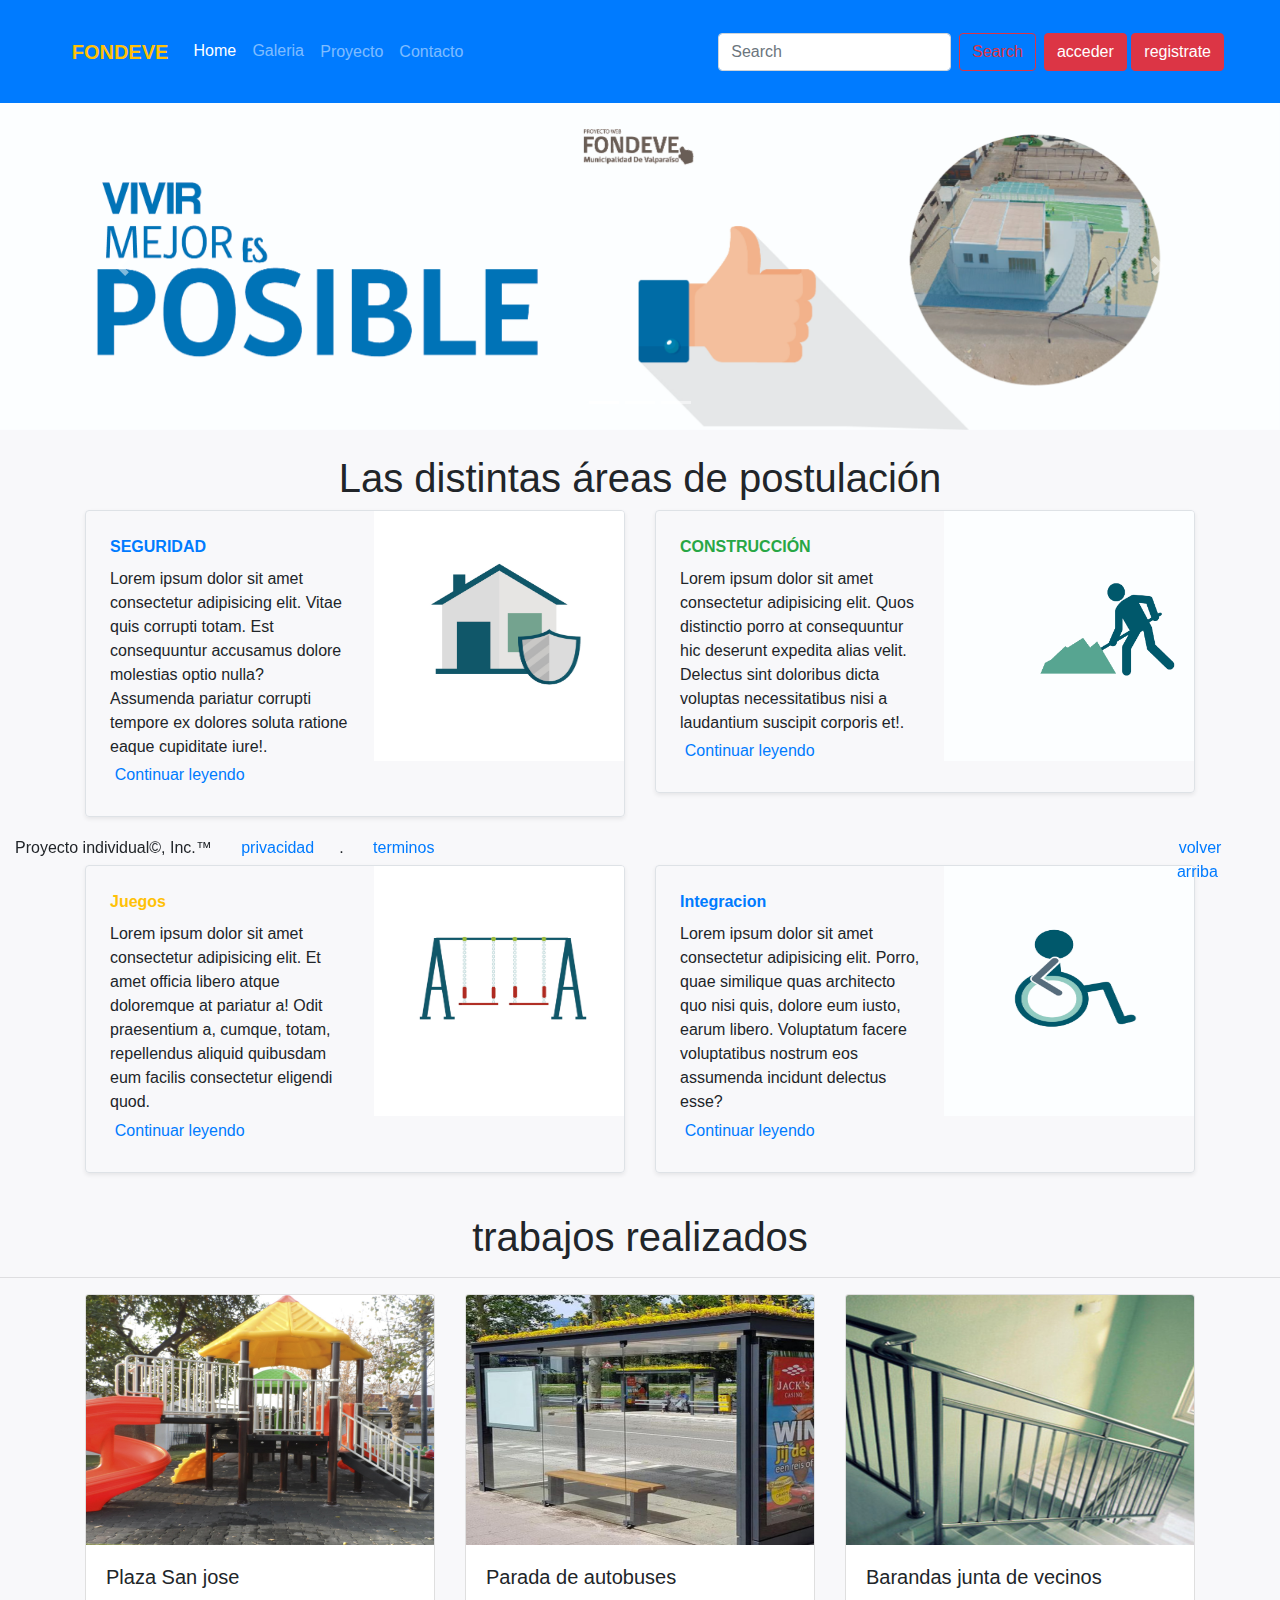
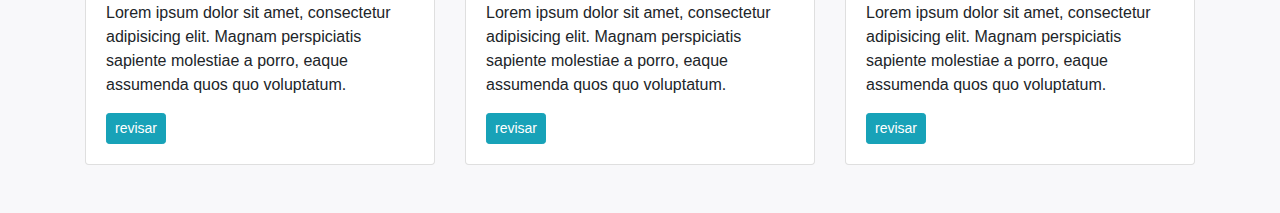
<file: index.html>
<!doctype html>
<html lang="en">

    <head>
        <!-- Required meta tags -->
        <meta charset="utf-8">
        <meta name="viewport" content="width=device-width, initial-scale=1, shrink-to-fit=no">

        <!-- Bootstrap CSS -->
        <link rel="stylesheet" href="https://stackpath.bootstrapcdn.com/bootstrap/4.4.1/css/bootstrap.min.css"
            integrity="sha384-Vkoo8x4CGsO3+Hhxv8T/Q5PaXtkKtu6ug5TOeNV6gBiFeWPGFN9MuhOf23Q9Ifjh" crossorigin="anonymous">
        <link rel="stylesheet" href="css/style.css">

        <title>Proyecto Personal// Gonzalo Carrasco</title>
 
        <script src="./proyect.js"></script>
    

    </head>

    <body>

        
       

        <nav class="navbar navbar-expand-lg navbar-dark bg-primary px-5 sticky-top">
            <a class="navbar-brand text-warning font-weight-bold" href="javascript:void(0)">FONDEVE</a>
            <button class="navbar-toggler" type="button" data-toggle="collapse" data-target="#navbarSupportedContent"
                aria-controls="navbarSupportedContent" aria-expanded="false" aria-label="Toggle navigation">
                <span class="navbar-toggler-icon"></span>
            </button>

            <div class="collapse navbar-collapse" id="navbarSupportedContent">
                <ul class="navbar-nav mr-auto">
                    <li class="nav-item active">
                        <a class="nav-link" href="index.html">Home <span class="sr-only">(current)</span></a>
                    </li>
                    <li class="nav-item">
                        <a class="nav-link" href="galeria.html">Galeria</a>
                    </li>
                    <li class="nav-item">
                        <a class="nav-link" href="about.html">Proyecto</a>
                    </li>
                    
                        <div class="dropdown-menu navbar-dark bg-primary" aria-labelledby="navbarDropdown">
                            <a class="dropdown-item" href="#">crear cuenta</a>
                            <a class="dropdown-item" href="#">asesoria técnica</a>
                            <div class="dropdown-divider"></div>
                            <a class="dropdown-item" href="#">Write Your Feedback</a>
                        </div>
                    </li>
                    <li class="nav-item">
                        <a class="nav-link" href="contact.html">Contacto</a>
                    </li>
                </ul>
                <form class="form-inline my-2 my-lg-0">
                    <input class="form-control mr-sm-2" type="search" placeholder="Search" aria-label="Search">
                    <button class="btn btn-outline-danger my-2 my-sm-0" type="submit">Search</button>
                </form>
                <div class="mx-2">
                    <button class="btn btn-danger" data-toggle="modal" data-target="#loginModal" >acceder</button>
                    <button class="btn btn-danger" data-toggle="modal" data-target="#signupModal" >registrate</button>
                </div>
            </div>
        </nav>
        <!-- login modal  -->     <!-- Modal -->
        <div class="modal fade" id="loginModal" tabindex="-1" role="dialog" aria-labelledby="loginModalLabel"
            aria-hidden="true">
            <div class="modal-dialog" role="document">
                <div class="modal-content">
                    <div class="modal-header">
                        <h5 class="modal-title" id="exampleModalLabel">vecin@ acceda a su cuenta</h5>
                        <button type="button" class="close" data-dismiss="modal" aria-label="Close">
                            <span aria-hidden="true">&times;</span>
                        </button>
                    </div>
                    <div class="modal-body">
                        <form>
                            <div class="form-group">
                              <label for="exampleInputEmail1">Email </label>
                              <input type="email" class="form-control" id="exampleInputEmail1" aria-describedby="emailHelp">
                             
                            </div>
                            <div class="form-group">
                              <label for="exampleInputPassword1">Password</label>
                              <input type="password" class="form-control" id="exampleInputPassword1">
                            </div>
                            <div class="form-group form-check">
                              <input type="checkbox" class="form-check-input" id="exampleCheck1">
                            </div>
                            <button type="submit" class="btn btn-primary">ingresar</button>
                          </form>
                    </div>
                    <div class="modal-footer">
                        <button type="button" class="btn btn-secondary" data-dismiss="modal">Close</button>
                    </div>
                </div>
            </div>
        </div>

        <!-- signup modal  -->
       
        <!-- Modal -->
        <div class="modal fade" id="signupModal" tabindex="-1" role="dialog" aria-labelledby="signupModalLabel"
            aria-hidden="true">
            <div class="modal-dialog" role="document">
                <div class="modal-content">
                    <div class="modal-header">
                        <h5 class="modal-title" id="exampleModalLabel">Bienvenidos </h5>
                        <button type="button" class="close" data-dismiss="modal" aria-label="Close">
                            <span aria-hidden="true">&times;</span>
                        </button>
                    </div>
                    <div class="modal-body">
                        <form>
                            <div class="form-group">
                              <label for="exampleInputEmail1">Email </label>
                              <input type="email" class="form-control" id="exampleInputEmail1" aria-describedby="emailHelp">
                            </div>
                            <div class="form-group">
                              <label for="exampleInputPassword1">Password</label>
                              <input type="password" class="form-control" id="exampleInputPassword1">
                            </div>
                            <div class="form-group">
                                <label for="cexampleInputPassword1">Confirmar Password</label>
                                <input type="password" class="form-control" id="cexampleInputPassword1">
                              </div>
                            <button type="submit" class="btn btn-primary">Crear cuenta</button>
                          </form>
                    </div>
                    <div class="modal-footer">
                        <button type="button" class="btn btn-secondary" data-dismiss="modal">cerrar</button>
                    </div>
                </div>
            </div>
        </div>
        <!-- slider start  -->
        <div id="carouselExampleCaptions" class="carousel slide carousel-fade" data-ride="carousel">
            <ol class="carousel-indicators">
                <li data-target="#carouselExampleCaptions" data-slide-to="0" class="active"></li>
                <li data-target="#carouselExampleCaptions" data-slide-to="1"></li>
                <li data-target="#carouselExampleCaptions" data-slide-to="2"></li>
            </ol>
            <div class="carousel-inner">
                <div class="carousel-item active">
                    <img src="img/slider02.jpg" class="d-block w-100" alt="...">
                    <div class="carousel-caption d-none d-md-block">
                        
                    </div>
                </div>
                <div class="carousel-item">
                    <img src="img/slider00.jpg" class="d-block w-100" alt="...">
                    <div class="carousel-caption d-none d-md-block">
                       
                    </div>
                </div>
                <div class="carousel-item">
                    <img src="img/slider03.jpg" class="d-block w-100" alt="...">
                    <div class="carousel-caption d-none d-md-block">
                     
                    </div>
                </div>
            </div>
            <a class="carousel-control-prev" href="#carouselExampleCaptions" role="button" data-slide="prev">
                <span class="carousel-control-prev-icon" aria-hidden="true"></span>
                <span class="sr-only">Previous</span>
            </a>
            <a class="carousel-control-next" href="#carouselExampleCaptions" role="button" data-slide="next">
                <span class="carousel-control-next-icon" aria-hidden="true"></span>
                <span class="sr-only">Next</span>
            </a>
        </div>

        <!-- card start  -->

        <div class="container my-4">
            <h1 class="text-center mb-2">Las distintas áreas de postulación</h1>
            <div class="row mb-2">
                <div class="col-md-6">
                    <div
                        class="row no-gutters border rounded overflow-hidden flex-md-row mb-4 shadow-sm h-md-250 position-relative">
                        <div class="col p-4 d-flex flex-column position-static">
                            <strong class="d-inline-block mb-2 text-primary">SEGURIDAD</strong>
                            <p class="card-text mb-auto">Lorem ipsum dolor sit amet consectetur adipisicing elit. Vitae quis corrupti totam. Est consequuntur accusamus dolore molestias optio nulla? Assumenda pariatur corrupti tempore ex dolores soluta ratione eaque cupiditate iure!.</p>
                            <a href="#" class="stretched-link">Continuar leyendo</a>
                        </div>
                        <div class="col-auto d-none d-lg-block">
                            <img class="bd-placeholder-img" width="250" height="250" src="img/thumb1.jpg" alt="" />
                        </div>
                    </div>
                </div>

                <div class="col-md-6">
                    <div
                        class="row no-gutters border rounded overflow-hidden flex-md-row mb-4 shadow-sm h-md-250 position-relative">
                        <div class="col p-4 d-flex flex-column position-static">
                            <strong class="d-inline-block mb-2 text-success">CONSTRUCCIÓN</strong>
                            <p class="card-text mb-auto">Lorem ipsum dolor sit amet consectetur adipisicing elit. Quos distinctio porro at consequuntur hic deserunt expedita alias velit. Delectus sint doloribus dicta voluptas necessitatibus nisi a laudantium suscipit corporis et!.</p>
                            <a href="#" class="stretched-link">Continuar leyendo</a>
                        </div>
                        <div class="col-auto d-none d-lg-block">
                            <img class="bd-placeholder-img" width="250" height="250" src="img/thumb2.jpg" alt="" />
                        </div>
                    </div>
                </div>
            </div>
        </div>
        <div class="container my-2">
            <div class="row mb-2">
                <div class="col-md-6">
                    <div
                        class="row no-gutters border rounded overflow-hidden flex-md-row mb-4 shadow-sm h-md-250 position-relative">
                        <div class="col p-4 d-flex flex-column position-static">
                            <strong class="d-inline-block mb-2 text-warning">Juegos</strong>
                            <p class="card-text mb-auto">Lorem ipsum dolor sit amet consectetur adipisicing elit. Et amet officia libero atque doloremque at pariatur a! Odit praesentium a, cumque, totam, repellendus aliquid quibusdam eum facilis consectetur eligendi quod.</p>
                            <a href="#" class="stretched-link">Continuar leyendo</a>
                        </div>
                        <div class="col-auto d-none d-lg-block">
                            <img class="bd-placeholder-img" width="250" height="250" src="img/thumb3.jpg" alt="" />
                        </div>
                    </div>
                </div>

                <div class="col-md-6">
                    <div
                        class="row no-gutters border rounded overflow-hidden flex-md-row mb-4 shadow-sm h-md-250 position-relative">
                        <div class="col p-4 d-flex flex-column position-static">
                            <strong class="d-inline-block mb-2 text-primary">Integracion</strong>
                            <p class="card-text mb-auto">Lorem ipsum dolor sit amet consectetur adipisicing elit. Porro, quae similique quas architecto quo nisi quis, dolore eum iusto, earum libero. Voluptatum facere voluptatibus nostrum eos assumenda incidunt delectus esse?</p>
                            <a href="#" class="stretched-link">Continuar leyendo</a>
                        </div>
                        <div class="col-auto d-none d-lg-block">
                            <img class="bd-placeholder-img" width="250" height="250" src="img/integración.jpg" alt="" />
                        </div>
                    </div>
                </div>
            </div>
        </div>

        <!-- section Gallary -->

       
        <h1 class="text-center my-3">trabajos realizados</h1>
        <hr>
       <div class="container mb-5">   
          <div class="card-deck">
              <div class="card">
                <img src="img/002.jpg" class="card-img-top" alt="...">
                <div class="card-body">
                  <h5 class="card-title">Plaza San jose</h5>
                  <p class="card-text">Lorem ipsum dolor sit amet, consectetur adipisicing elit. Magnam perspiciatis sapiente molestiae a porro, eaque assumenda quos quo voluptatum.</p>
                  <button class="btn btn-info btn-sm">revisar</button>
                </div>
              </div>
              <div class="card">
                <img src="img/03.jpg" class="card-img-top" alt="...">
                <div class="card-body">
                  <h5 class="card-title">Parada de autobuses </h5>
                  <p class="card-text">Lorem ipsum dolor sit amet, consectetur adipisicing elit. Magnam perspiciatis sapiente molestiae a porro, eaque assumenda quos quo voluptatum.</p>
                  <button class="btn btn-info btn-sm">revisar</button>
                </div>
              </div>
              <div class="card">
                <img src="img/003.jpg" class="card-img-top">
                <div class="card-body">
                  <h5 class="card-title">Barandas junta de vecinos</h5>
                  <p class="card-text">Lorem ipsum dolor sit amet, consectetur adipisicing elit. Magnam perspiciatis sapiente molestiae a porro, eaque assumenda quos quo voluptatum.</p>
                  <button class="btn btn-info btn-sm">revisar</button>
                </div>
              </div>
            </div>
       </div>
        
        

        <footer class="container-fluid fixed-bottom">
            <p class="float-right"><a href="#">volver arriba</a></p>
            <p>Proyecto individual&copy;, Inc.&trade; <a href="#">privacidad</a>. <a href="#">terminos</a></p>
        </footer>
        <!-- Optional JavaScript -->
        <!-- jQuery first, then Popper.js, then Bootstrap JS -->
        <script src="https://code.jquery.com/jquery-3.4.1.slim.min.js"
            integrity="sha384-J6qa4849blE2+poT4WnyKhv5vZF5SrPo0iEjwBvKU7imGFAV0wwj1yYfoRSJoZ+n"
            crossorigin="anonymous"></script>
        <script src="https://cdn.jsdelivr.net/npm/popper.js@1.16.0/dist/umd/popper.min.js"
            integrity="sha384-Q6E9RHvbIyZFJoft+2mJbHaEWldlvI9IOYy5n3zV9zzTtmI3UksdQRVvoxMfooAo"
            crossorigin="anonymous"></script>
        <script src="https://stackpath.bootstrapcdn.com/bootstrap/4.4.1/js/bootstrap.min.js"
            integrity="sha384-wfSDF2E50Y2D1uUdj0O3uMBJnjuUD4Ih7YwaYd1iqfktj0Uod8GCExl3Og8ifwB6"
            crossorigin="anonymous"></script>
    </body>

</html>
</file>
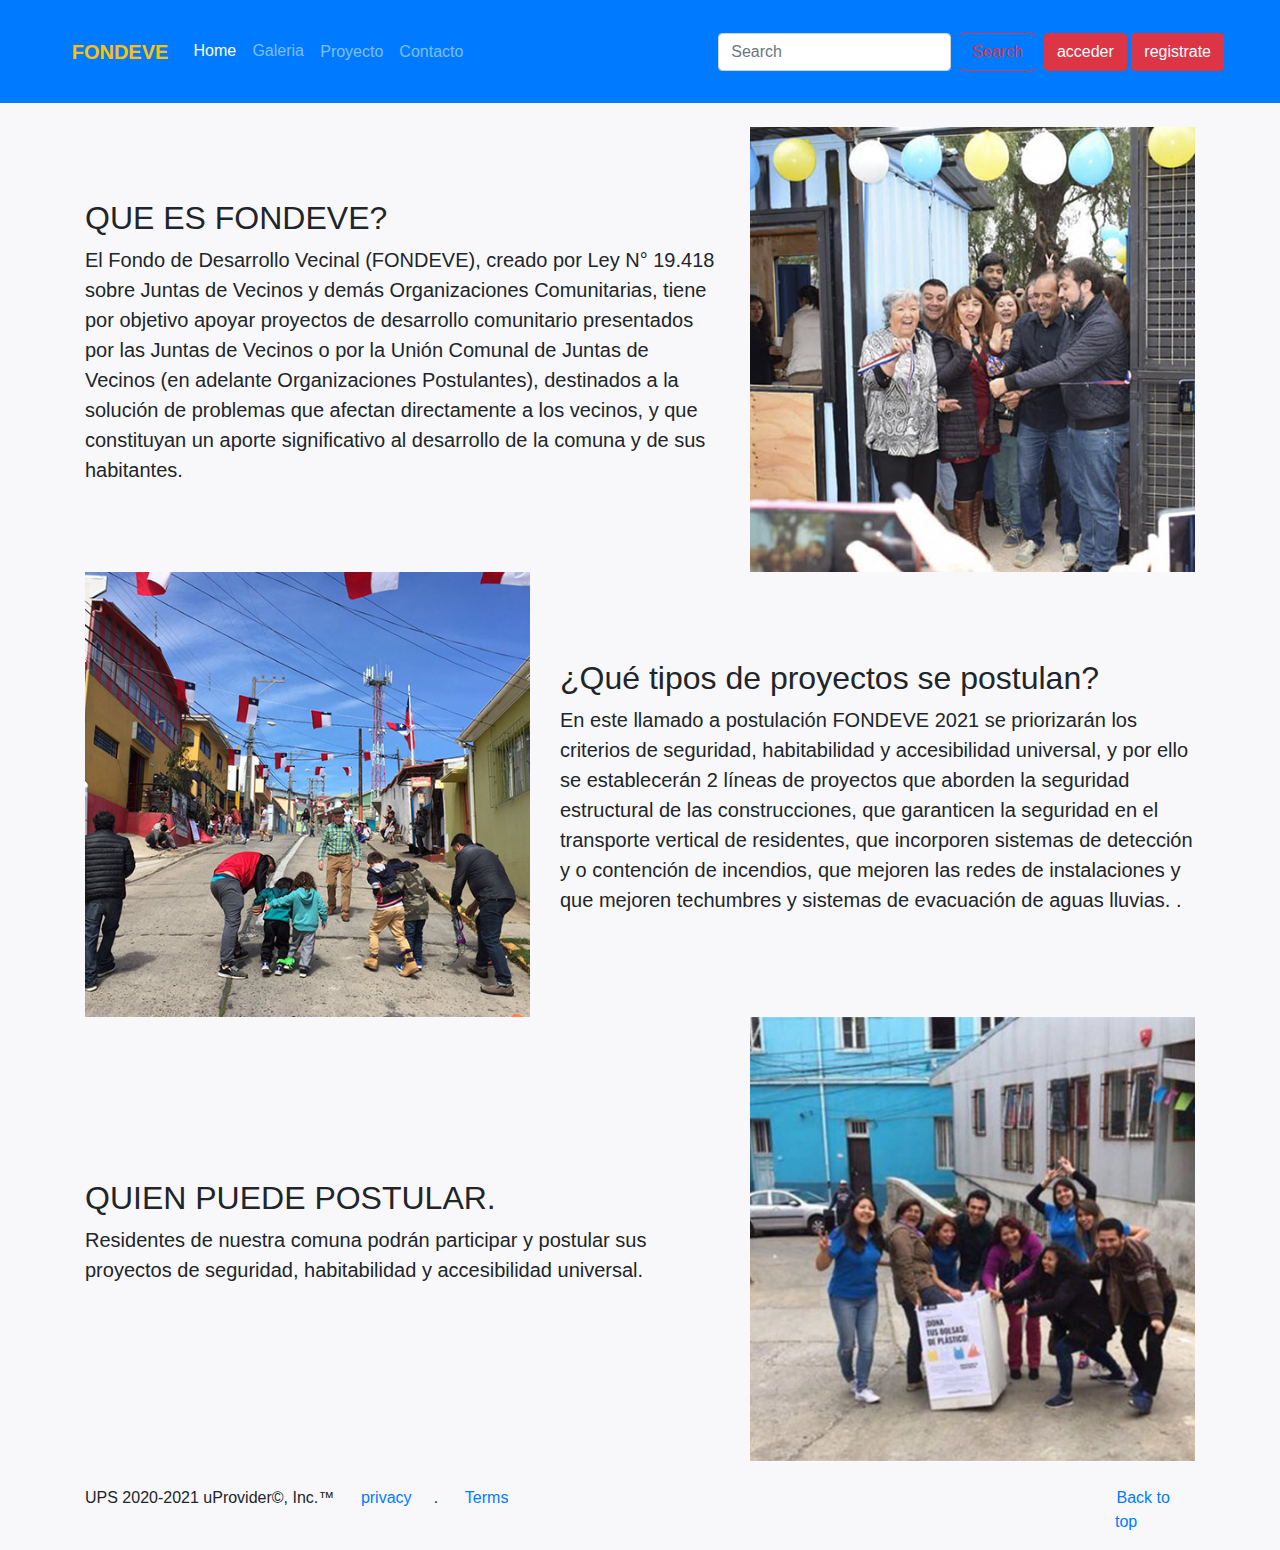
<file: about.html>
<!doctype html>
<html lang="en">

    <head>
        <!-- Required meta tags -->
        <meta charset="utf-8">
        <meta name="viewport" content="width=device-width, initial-scale=1, shrink-to-fit=no">

        <!-- Bootstrap CSS -->
        <link rel="stylesheet" href="https://stackpath.bootstrapcdn.com/bootstrap/4.4.1/css/bootstrap.min.css"
            integrity="sha384-Vkoo8x4CGsO3+Hhxv8T/Q5PaXtkKtu6ug5TOeNV6gBiFeWPGFN9MuhOf23Q9Ifjh" crossorigin="anonymous">
        <link rel="stylesheet" href="css/style.css">

        <title>Proyecto Personal// Gonzalo Carrasco</title>
    </head>

    <body>
        <nav class="navbar navbar-expand-lg navbar-dark bg-primary px-5 sticky-top">
            <a class="navbar-brand text-warning font-weight-bold" href="javascript:void(0)">FONDEVE</a>
            <button class="navbar-toggler" type="button" data-toggle="collapse" data-target="#navbarSupportedContent"
                aria-controls="navbarSupportedContent" aria-expanded="false" aria-label="Toggle navigation">
                <span class="navbar-toggler-icon"></span>
            </button>

            <div class="collapse navbar-collapse" id="navbarSupportedContent">
                <ul class="navbar-nav mr-auto">
                    <li class="nav-item active">
                        <a class="nav-link" href="index.html">Home <span class="sr-only">(current)</span></a>
                    </li>
                    <li class="nav-item">
                        <a class="nav-link" href="galeria.html">Galeria</a>
                    </li>
                    <li class="nav-item">
                        <a class="nav-link" href="about.html">Proyecto</a>
                    </li>
                    
                        <div class="dropdown-menu navbar-dark bg-primary" aria-labelledby="navbarDropdown">
                            <a class="dropdown-item" href="#">crear cuenta</a>
                            <a class="dropdown-item" href="#">asesoria técnica</a>
                            <div class="dropdown-divider"></div>
                            <a class="dropdown-item" href="#">Write Your Feedback</a>
                        </div>
                    </li>
                    <li class="nav-item">
                        <a class="nav-link" href="contact.html">Contacto</a>
                    </li>
                </ul>
                <form class="form-inline my-2 my-lg-0">
                    <input class="form-control mr-sm-2" type="search" placeholder="Search" aria-label="Search">
                    <button class="btn btn-outline-danger my-2 my-sm-0" type="submit">Search</button>
                </form>
                <div class="mx-2">
                    <button class="btn btn-danger" data-toggle="modal" data-target="#loginModal" >acceder</button>
                    <button class="btn btn-danger" data-toggle="modal" data-target="#signupModal" >registrate</button>
                </div>
            </div>
        </nav>
        <!-- login modal  -->     <!-- Modal -->
        <div class="modal fade" id="loginModal" tabindex="-1" role="dialog" aria-labelledby="loginModalLabel"
            aria-hidden="true">
            <div class="modal-dialog" role="document">
                <div class="modal-content">
                    <div class="modal-header">
                        <h5 class="modal-title" id="exampleModalLabel">vecin@ acceda a su cuenta</h5>
                        <button type="button" class="close" data-dismiss="modal" aria-label="Close">
                            <span aria-hidden="true">&times;</span>
                        </button>
                    </div>
                    <div class="modal-body">
                        <form>
                            <div class="form-group">
                              <label for="exampleInputEmail1">Email </label>
                              <input type="email" class="form-control" id="exampleInputEmail1" aria-describedby="emailHelp">
                             
                            </div>
                            <div class="form-group">
                              <label for="exampleInputPassword1">Password</label>
                              <input type="password" class="form-control" id="exampleInputPassword1">
                            </div>
                            <div class="form-group form-check">
                              <input type="checkbox" class="form-check-input" id="exampleCheck1">
                            </div>
                            <button type="submit" class="btn btn-primary">ingresar</button>
                          </form>
                    </div>
                    <div class="modal-footer">
                        <button type="button" class="btn btn-secondary" data-dismiss="modal">Close</button>
                    </div>
                </div>
            </div>
        </div>

        <!-- signup modal  -->
       
        <!-- Modal -->
        <div class="modal fade" id="signupModal" tabindex="-1" role="dialog" aria-labelledby="signupModalLabel"
            aria-hidden="true">
            <div class="modal-dialog" role="document">
                <div class="modal-content">
                    <div class="modal-header">
                        <h5 class="modal-title" id="exampleModalLabel">Bienvenidos </h5>
                        <button type="button" class="close" data-dismiss="modal" aria-label="Close">
                            <span aria-hidden="true">&times;</span>
                        </button>
                    </div>
                    <div class="modal-body">
                        <form>
                            <div class="form-group">
                              <label for="exampleInputEmail1">Email </label>
                              <input type="email" class="form-control" id="exampleInputEmail1" aria-describedby="emailHelp">
                            </div>
                            <div class="form-group">
                              <label for="exampleInputPassword1">Password</label>
                              <input type="password" class="form-control" id="exampleInputPassword1">
                            </div>
                            <div class="form-group">
                                <label for="cexampleInputPassword1">Confirmar Password</label>
                                <input type="password" class="form-control" id="cexampleInputPassword1">
                              </div>
                            <button type="submit" class="btn btn-primary">Crear cuenta</button>
                          </form>
                    </div>
                    <div class="modal-footer">
                        <button type="button" class="btn btn-secondary" data-dismiss="modal">cerrar</button>
                    </div>
                </div>
            </div>
        </div>
        <!-- service section start  -->
        <div class="container my-4">
            <div class="row featurette d-flex justify-content-center align-items-center">
                <div class="col-md-7">
                    <h2 class="featurette-heading">QUE ES FONDEVE? <span class="text-muted"></span></h2>
                    <p class="lead"> El Fondo de Desarrollo Vecinal (FONDEVE), creado por Ley N° 19.418 sobre Juntas de Vecinos y demás Organizaciones Comunitarias, tiene por objetivo apoyar proyectos de desarrollo comunitario presentados por las Juntas de Vecinos o por la Unión Comunal de Juntas de Vecinos (en adelante Organizaciones Postulantes), destinados a la solución de problemas que afectan directamente a los vecinos, y que constituyan un aporte significativo al desarrollo de la comuna y de sus habitantes.</p>
                </div>
                <div class="col-md-5">
                    <img class="bd-placeholder-img bd-placeholder-img-lg featurette-image img-fluid mx-auto"
                        src="img/about1.jpg" alt="">
                </div>
            </div>

            <div class="row featurette d-flex justify-content-center align-items-center">
                <div class="col-md-7 order-md-2">
                    <h2 class="featurette-heading">¿Qué tipos de proyectos se postulan?
                        <span class="text-muted"></span></h2>
                    <p class="lead">En este llamado a postulación FONDEVE 2021 se priorizarán los criterios de seguridad, habitabilidad y accesibilidad universal, y por ello se establecerán 2 líneas de proyectos que aborden la seguridad estructural de las construcciones, que garanticen la seguridad en el transporte vertical de residentes, que incorporen sistemas de detección y o contención de incendios, que mejoren las redes de instalaciones y que mejoren techumbres y sistemas de evacuación de aguas lluvias.
                        .</p>
                </div>
                <div class="col-md-5 order-md-1">
                    <img class="bd-placeholder-img bd-placeholder-img-lg featurette-image img-fluid mx-auto"
                        src="img/about2.jpg" alt="">
                </div>
            </div>

            <div class="row featurette d-flex justify-content-center align-items-center">
                <div class="col-md-7">
                    <h2 class="featurette-heading">QUIEN PUEDE POSTULAR. <span class="text-muted"></span></h2>
                    <p class="lead">Residentes de nuestra comuna podrán participar y postular sus proyectos de seguridad, habitabilidad y accesibilidad universal.

                    </p>
                </div>
                <div class="col-md-5">
                    <img class="bd-placeholder-img bd-placeholder-img-lg featurette-image img-fluid mx-auto"
                        src="img/about3.jpg" alt="">
                </div>
            </div>
        </div>


        <footer class="container">
            <p class="float-right"><a href="#">Back to top</a></p>
            <p>UPS 2020-2021 uProvider&copy;, Inc.&trade; <a href="#">privacy</a>. <a href="#">Terms</a></p>
        </footer>
        <!-- Optional JavaScript -->
        <!-- jQuery first, then Popper.js, then Bootstrap JS -->
        <script src="https://code.jquery.com/jquery-3.4.1.slim.min.js"
            integrity="sha384-J6qa4849blE2+poT4WnyKhv5vZF5SrPo0iEjwBvKU7imGFAV0wwj1yYfoRSJoZ+n"
            crossorigin="anonymous"></script>
        <script src="https://cdn.jsdelivr.net/npm/popper.js@1.16.0/dist/umd/popper.min.js"
            integrity="sha384-Q6E9RHvbIyZFJoft+2mJbHaEWldlvI9IOYy5n3zV9zzTtmI3UksdQRVvoxMfooAo"
            crossorigin="anonymous"></script>
        <script src="https://stackpath.bootstrapcdn.com/bootstrap/4.4.1/js/bootstrap.min.js"
            integrity="sha384-wfSDF2E50Y2D1uUdj0O3uMBJnjuUD4Ih7YwaYd1iqfktj0Uod8GCExl3Og8ifwB6"
            crossorigin="anonymous"></script>
    </body>

</html>
</file>
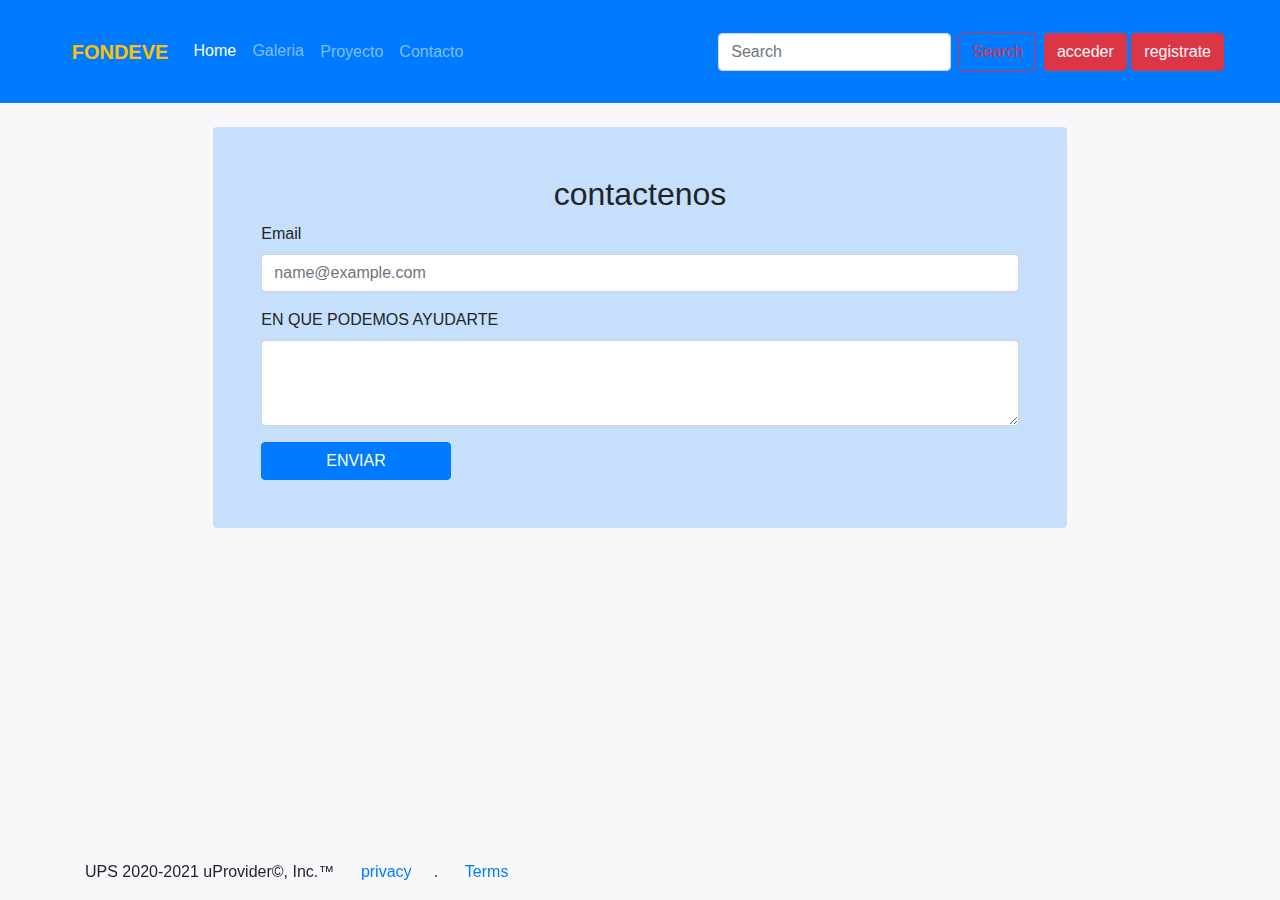
<file: contact.html>
<!doctype html>
<html lang="en">

    <head>
        <!-- Required meta tags -->
        <meta charset="utf-8">
        <meta name="viewport" content="width=device-width, initial-scale=1, shrink-to-fit=no">

        <!-- Bootstrap CSS -->
        <link rel="stylesheet" href="https://stackpath.bootstrapcdn.com/bootstrap/4.4.1/css/bootstrap.min.css"
            integrity="sha384-Vkoo8x4CGsO3+Hhxv8T/Q5PaXtkKtu6ug5TOeNV6gBiFeWPGFN9MuhOf23Q9Ifjh" crossorigin="anonymous">
        <link rel="stylesheet" href="css/style.css">

        <title>Bootstrap Template || Umesh Sahani</title>
    </head>

    <body>
        <nav class="navbar navbar-expand-lg navbar-dark bg-primary px-5 sticky-top">
            <a class="navbar-brand text-warning font-weight-bold" href="javascript:void(0)">FONDEVE</a>
            <button class="navbar-toggler" type="button" data-toggle="collapse" data-target="#navbarSupportedContent"
                aria-controls="navbarSupportedContent" aria-expanded="false" aria-label="Toggle navigation">
                <span class="navbar-toggler-icon"></span>
            </button>

            <div class="collapse navbar-collapse" id="navbarSupportedContent">
                <ul class="navbar-nav mr-auto">
                    <li class="nav-item active">
                        <a class="nav-link" href="index.html">Home <span class="sr-only">(current)</span></a>
                    </li>
                    <li class="nav-item">
                        <a class="nav-link" href="galeria.html">Galeria</a>
                    </li>
                    <li class="nav-item">
                        <a class="nav-link" href="about.html">Proyecto</a>
                    </li>
                    
                        <div class="dropdown-menu navbar-dark bg-primary" aria-labelledby="navbarDropdown">
                            <a class="dropdown-item" href="#">crear cuenta</a>
                            <a class="dropdown-item" href="#">asesoria técnica</a>
                            <div class="dropdown-divider"></div>
                            <a class="dropdown-item" href="#">Write Your Feedback</a>
                        </div>
                    </li>
                    <li class="nav-item">
                        <a class="nav-link" href="contact.html">Contacto</a>
                    </li>
                </ul>
                <form class="form-inline my-2 my-lg-0">
                    <input class="form-control mr-sm-2" type="search" placeholder="Search" aria-label="Search">
                    <button class="btn btn-outline-danger my-2 my-sm-0" type="submit">Search</button>
                </form>
                <div class="mx-2">
                    <button class="btn btn-danger" data-toggle="modal" data-target="#loginModal" >acceder</button>
                    <button class="btn btn-danger" data-toggle="modal" data-target="#signupModal" >registrate</button>
                </div>
            </div>
        </nav>

        <!-- service section start  -->
        <div class="container my-4 col-8 p-5 contact">
            <h2 class="text-center">contactenos</h2>
            <form>
                <div class="form-group">
                    <label for="exampleFormControlInput1">Email </label>
                    <input type="email" class="form-control" id="exampleFormControlInput1"
                        placeholder="name@example.com">
                </div>
                <div class="form-group">
            
                </div>
                <div class="form-group">
                    <label for="exampleFormControlTextarea1">EN QUE PODEMOS AYUDARTE</label>
                    <textarea class="form-control" id="exampleFormControlTextarea1" rows="3"></textarea>
                </div>
                <button class="btn btn-primary w-25">ENVIAR</button>
            </form>
        </div>


        <footer class="container fixed-bottom">
            <p>UPS 2020-2021 uProvider&copy;, Inc.&trade; <a href="#">privacy</a>. <a href="#">Terms</a></p>
        </footer>
        <!-- Optional JavaScript -->
        <!-- jQuery first, then Popper.js, then Bootstrap JS -->
        <script src="https://code.jquery.com/jquery-3.4.1.slim.min.js"
            integrity="sha384-J6qa4849blE2+poT4WnyKhv5vZF5SrPo0iEjwBvKU7imGFAV0wwj1yYfoRSJoZ+n"
            crossorigin="anonymous"></script>
        <script src="https://cdn.jsdelivr.net/npm/popper.js@1.16.0/dist/umd/popper.min.js"
            integrity="sha384-Q6E9RHvbIyZFJoft+2mJbHaEWldlvI9IOYy5n3zV9zzTtmI3UksdQRVvoxMfooAo"
            crossorigin="anonymous"></script>
        <script src="https://stackpath.bootstrapcdn.com/bootstrap/4.4.1/js/bootstrap.min.js"
            integrity="sha384-wfSDF2E50Y2D1uUdj0O3uMBJnjuUD4Ih7YwaYd1iqfktj0Uod8GCExl3Og8ifwB6"
            crossorigin="anonymous"></script>
    </body>

</html>
</file>
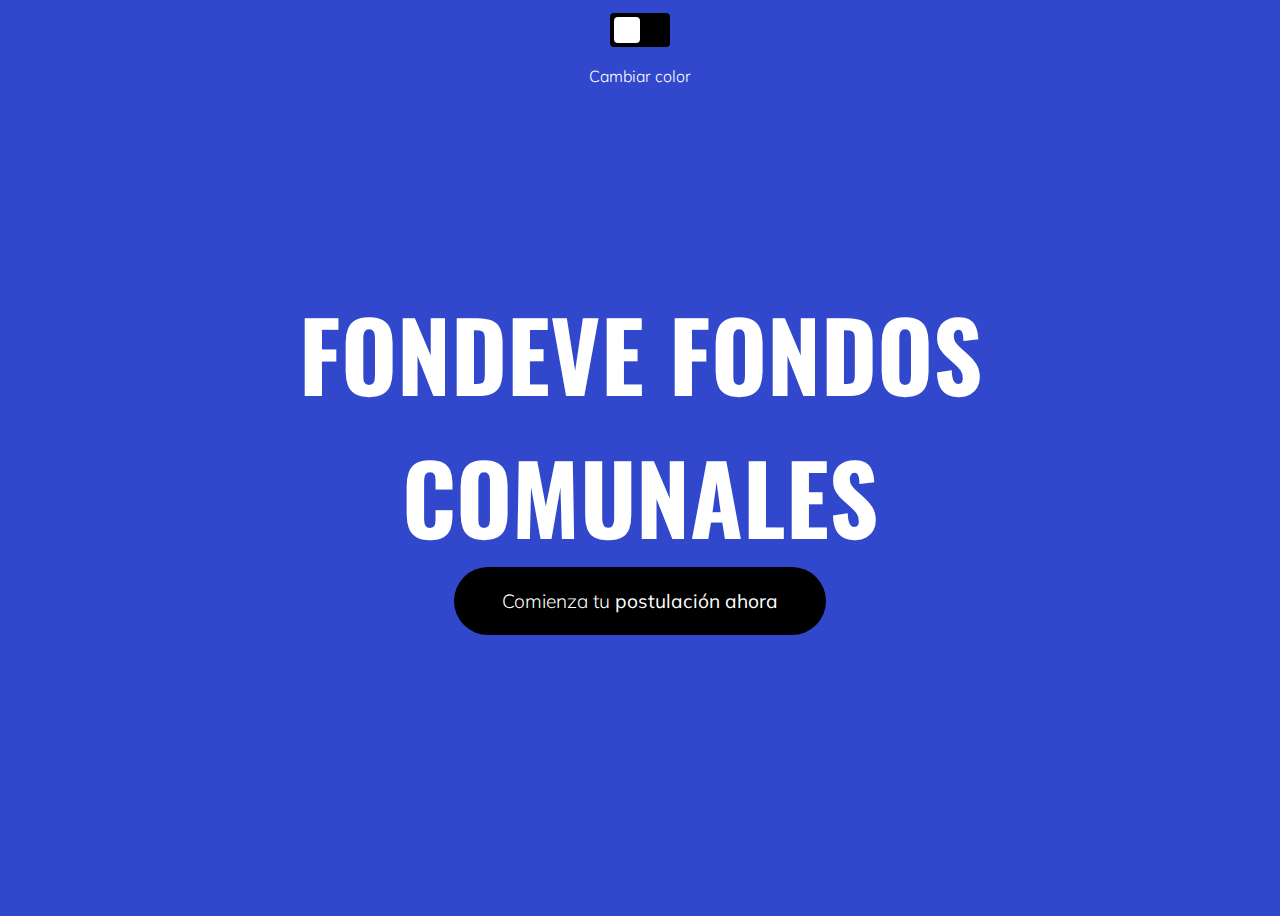
<file: intro.html>
<!DOCTYPE html>
<html>

<head>
    <meta charset="utf-8">
    <meta http-equiv="X-UA-Compatible" content="IE=edge">
    <title>Poryecto individual</title>
    <meta name="description" content="">
    <meta name="viewport" content="width=device-width, initial-scale=1">
    <link rel="stylesheet" href="style2.css">
    <link href="https://fonts.googleapis.com/css?family=Muli:400|Oswald:700&display=swap" rel="stylesheet">
</head>

<body>

    <div class="theme-switch-wrapper">
        <label class="theme-switch" for="checkbox">
            <input type="checkbox" id="checkbox" />
            <div class="slider round"></div>
        </label>
        <small>Cambiar color</small>
    </div>

    <section>
        <div class="heading">
            <h1>FONDEVE <b>fondos comunales</b></h1>
            
            <a href="index.html" class="btn-primary">Comienza tu <b>postulación ahora</b></a>
        </div>
    </section>

    <script>
        const colorSwitch = document.querySelector('.theme-switch input[type="checkbox"]');

        function switchColor(e) {
            if (e.target.checked) {
                document.documentElement.setAttribute('data-theme', 'dark');
            }
            else {
                document.documentElement.setAttribute('data-theme', 'light');
            }
        }
        colorSwitch.addEventListener('change', switchColor, false);

    </script>

</body>

</html>
</file>
<file: css/style.css>
*{
	scroll-behavior: smooth;
}
body{
	margin: 0;
	padding: 0;
	background: #f8f8fa;
	font-family: 'Poppins', sans-serif;
}

.color{
	position: absolute;
	top: 50%;
	left: 50%;
	transform: translate(-50%,-50%);
	text-align: center;
}

#hexadecimal{
	font-size: 35px;
	color: #ffffff;
	display: block;
	text-transform: uppercase;
	margin: 15px;
}

.color button{
	cursor: pointer;
	background: none;
	outline: none;
	font-size: 15px;
	color: #ffffff;
	border: 3px solid #fff;
	border-radius: 25px;
	padding: 10px 15px;
	transition: transform .3s ease
}

.color button:hover{
	transform: scale(1.1);
}

.tooltiptext {
  visibility: hidden;
  width: 120px;
  background-color: #555;
  color: #fff;
  text-align: center;
  border-radius: 6px;
  padding: 5px 0;
  position: absolute;
  z-index: 1;
  bottom: 100%;
  left: 50%;
  margin-left: -60px;
  opacity: 0;
  transition: opacity 0.3s;
}

.tooltiptext::after {
  content: "";
  position: absolute;
  top: 100%;
  left: 50%;
  margin-left: -5px;
  border-width: 5px;
  border-style: solid;
  border-color: #555 transparent transparent transparent;
}

.hex:hover .tooltiptext {
  visibility: visible;
  opacity: 1;
}

.card img{
	height: 250px;
	width: 100%;

}
.contact{
	background: rgba(0,123,255,.2);
	border-radius: 4px;

}
<!-- fancybox  -->
section {
	display: flex;
	align-items: center;
	justify-content: center;
	flex-wrap: wrap
	padding-top: 2%;
}
a{
	margin: 2%
}
a img{
	width: 300px;
	align-items: center;


}
</file>
<file: style2.css>
:root {
    --primary-color: #ffffff;
    --bg-color: #3148cc;
    --secondary-color: #000000;
}

[data-theme="dark"] {
    --primary-color: #ffffff;
    --bg-color: #000000;
    --secondary-color: #3148cc;
}

body {
    background-color: var(--bg-color);
    color: var(--primary-color);
    font-family: 'Muli', sans-serif;
    font-size: 1.2rem;
    font-weight: 300;
    height: 100vh;
    display: flex;
}

h1 {
    font-family: 'Oswald', sans-serif;
    font-size: 6rem;
    text-transform: uppercase;
    margin: 0;
}

.heading {
    text-align: center;
}

.btn-primary {
    background-color: var(--secondary-color);
    padding: 1.4rem 3rem;
    border-radius: 5rem;
    display: inline-block;
}

a {
    color: #ffffff;
    text-decoration: none;
}

p {
    font-size: 2rem;
    line-height: 1.6;
}

section {
    max-width: 800px;
    height: 100%;
    margin: 0 auto;
    display: flex;
    align-items: center;
}

.theme-switch-wrapper {
    position: absolute;
    top: 50px;
    left: 50%;
    transform: translate(-50%, -50%);
}

.theme-switch {
    display: block;
    height: 34px;
    position: relative;
    width: 60px;
    margin: 0 auto;
    margin-bottom: 1rem;
}

.theme-switch input {
    display: none;
}

.slider {
    background-color: #000000;
    bottom: 0;
    cursor: pointer;
    left: 0;
    right: 0;
    top: 0;
    position: absolute;
    transition: .4s all;
}

.slider:before {
    background-color: #ffffff;
    bottom: 4px;
    content: "";
    height: 26px;
    left: 4px;
    position: absolute;
    transition: .4s all;
    width: 26px;
}

input:checked + .slider {
    background-color: #3148cc;
}

input:checked + .slider:before {
    transform: translateX(26px);
}

.slider.round {
    border-radius: .25rem;
}

.slider.round:before {
    border-radius: .25rem;
}
</file>
